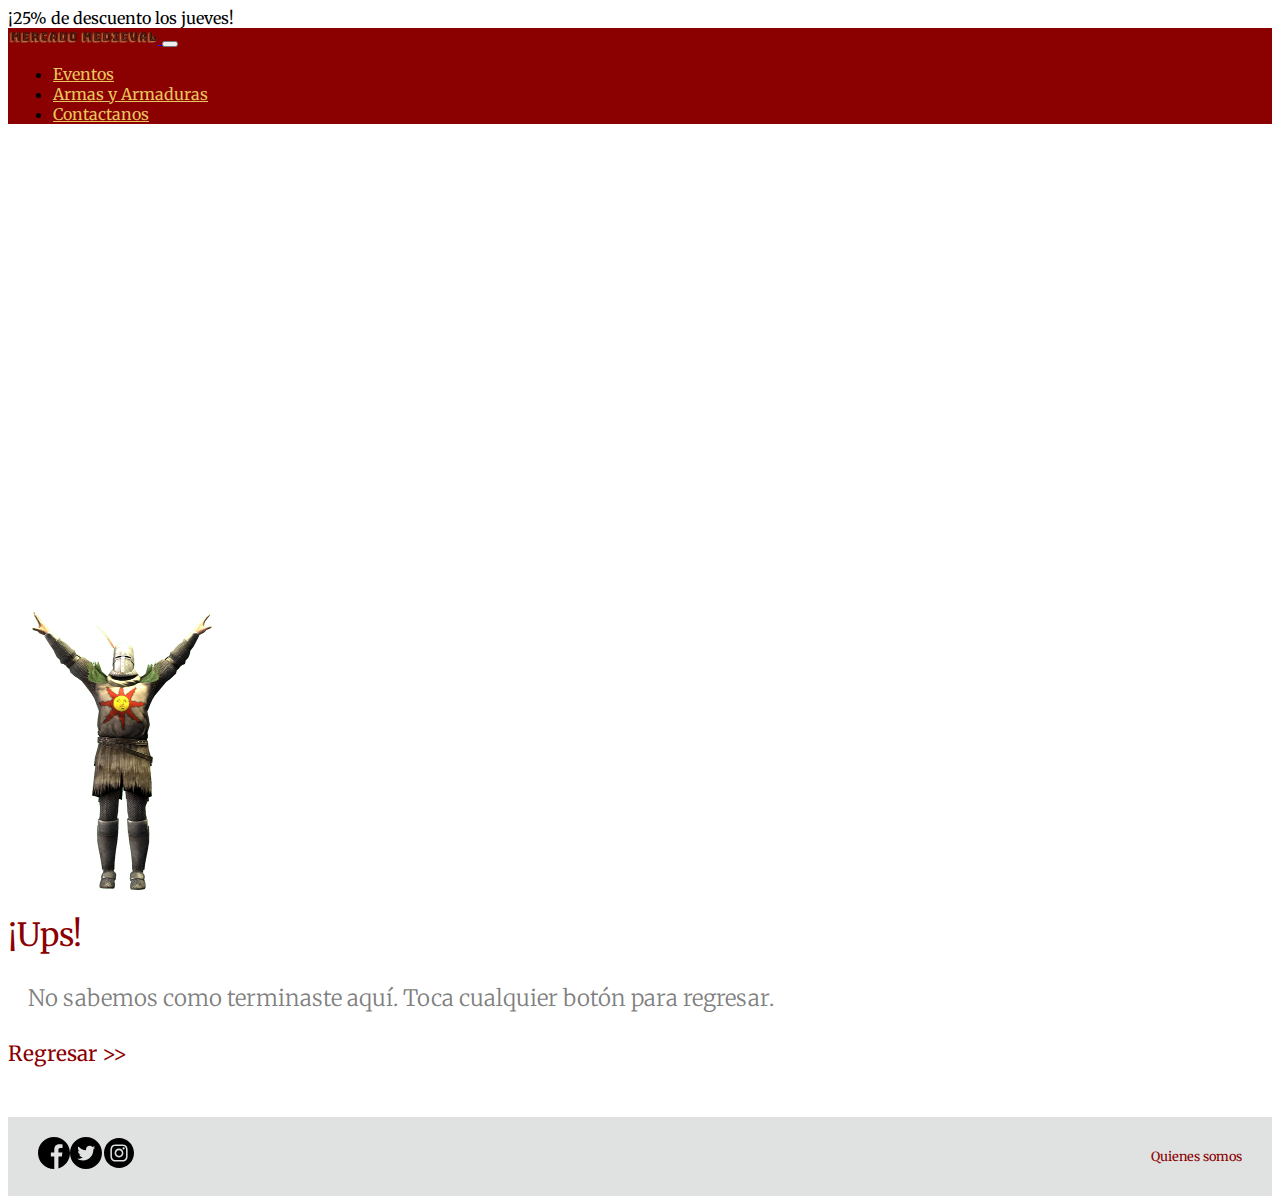
<file: error404.html>
<!DOCTYPE html>
<html lang="en">
<head>
    <meta charset="UTF-8">
    <meta http-equiv="X-UA-Compatible" content="IE=edge">
    <meta name="viewport" content="width=device-width, initial-scale=1.0">
        <link rel="shortcut icon" href="img/favicon.png" type="image/x-icon">
    <title>Mercado Medieval - Error 404</title>  <meta name="description" content="Pagina de error">
    <link href="https://cdn.jsdelivr.net/npm/bootstrap@5.2.3/dist/css/bootstrap.min.css" rel="stylesheet" integrity="sha384-rbsA2VBKQhggwzxH7pPCaAqO46MgnOM80zW1RWuH61DGLwZJEdK2Kadq2F9CUG65" crossorigin="anonymous">
    <link rel="stylesheet" href="css/main.css">

</head>
<body>
    <div class="py-2 text-center text-secondary bg-white">
      ¡25% de descuento los jueves!
    </div>
    <!-- inicia nav -->
    <nav class="navbar navbar-expand-lg botonera sticky-top ">
        <div class="container-fluid">
          <a class="navbar-brand" href="index.html">
            <img src="img/logo.svg" alt="Logo de Mercado Medieval">
          </a>
          <button class="navbar-toggler" type="button" data-bs-toggle="collapse" data-bs-target="#navbarSupportedContent" aria-controls="navbarSupportedContent" aria-expanded="false" aria-label="Toggle navigation">
            <span class="navbar-toggler-icon"></span>
          </button>
          <div class="collapse navbar-collapse" id="navbarSupportedContent">

            <ul class="navbar-nav ms-auto mb-2 mb-lg-0">
              <li class="nav-item">
                <a class="nav-link" href="pages/Eventos.html">Eventos</a>
              </li>
              <li class="nav-item">
                <a class="nav-link" href="pages/Armas-y-Armaduras.html">Armas y Armaduras</a>
              </li>
              <li class="nav-item">
                <a class="nav-link" href="pages/Contactanos.html">Contactanos</a>
              </li>
            </ul>
          </div>
        </div>
      </nav>
        <!-- Inicia header -->
    <header class="header-animated">
    </header>
    <main class="404">
        <section class="404__box text-center">
            <img src="img/personajes/solaire_small.png" alt="logo quienes somos 1" class="about__img--md" style="margin: auto 20px ; width: 200; height: 300px;">
            <div>
                <h1 class="about__header--left">¡Ups!</h1>
                <p class="about__text--md">No sabemos como terminaste aquí. Toca cualquier botón para regresar.
                </p>
                <a href="index.html" class="linkMore wow rubberBand" data-wow-delay="5s" data-wow-iteration="2">Regresar >></a>

            </div>
        </section>
      </main>
<!-- Inicia footer -->
<footer>
    <div class="d-flex">

        <a href="https://www.facebook.com" target="_blank">
          <img src="img/icons/facebook.svg" alt="Seguinos en Facebook"  
          width="32" 
        height="32"   

            </img>
        </a>
        <a href="https://www.twitter.com" target="_blank">
          <img src="img/icons/twitter.svg" alt="Seguinos en Twitter"
          width="32" 
          height="32"
          

          
              </img>
        <a href="https://www.instagram.com" target="_blank">
          <img src="img/icons/instagram.svg" alt="Seguinos en instagram"
          width="32"
          height="32"
          style="padding-left:2px";
         </a>
    </div>


    <div>
        <a href="pages/Quienes-somos.html">Quienes somos</a> 
    </div>
</footer>

 <script src="https://cdn.jsdelivr.net/npm/bootstrap@5.3.0-alpha2/dist/js/bootstrap.bundle.min.js" integrity="sha384-qKXV1j0HvMUeCBQ+QVp7JcfGl760yU08IQ+GpUo5hlbpg51QRiuqHAJz8+BrxE/N" crossorigin="anonymous"></script>
</body>
</html>
</file>
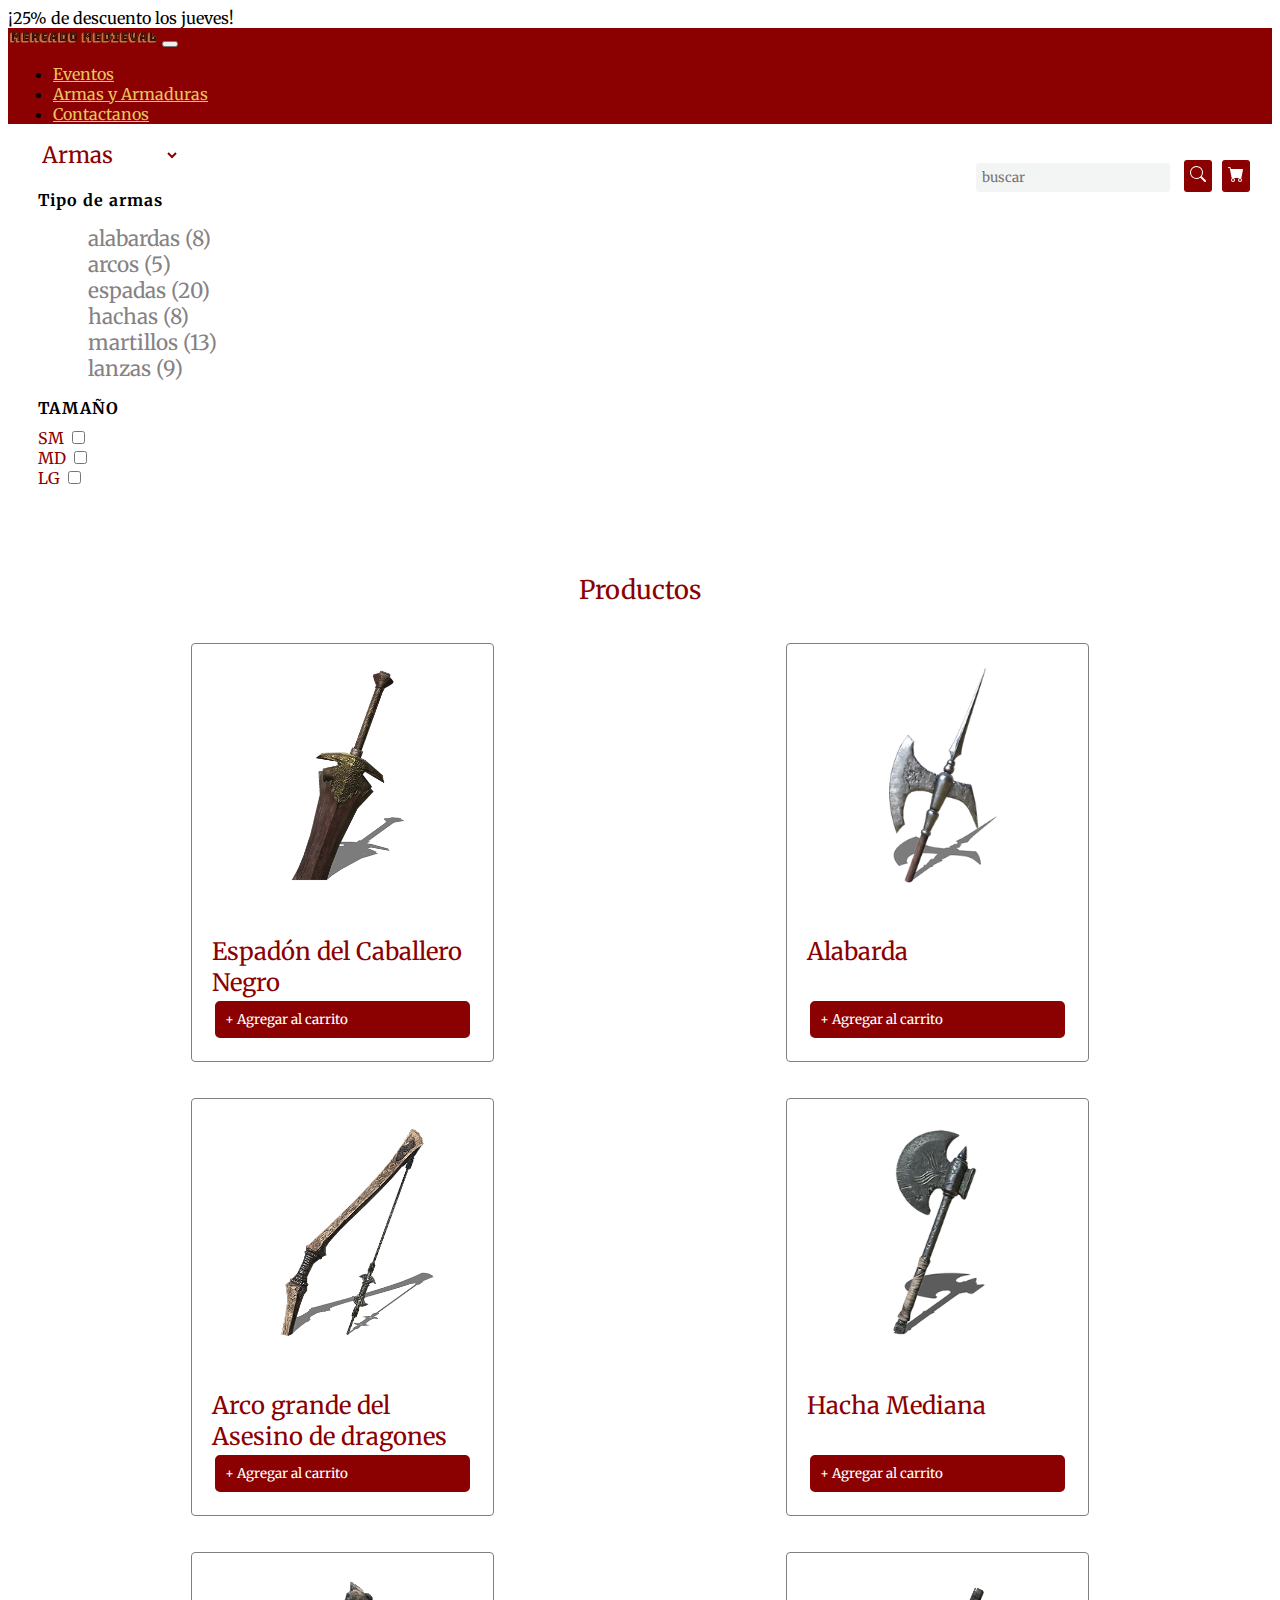
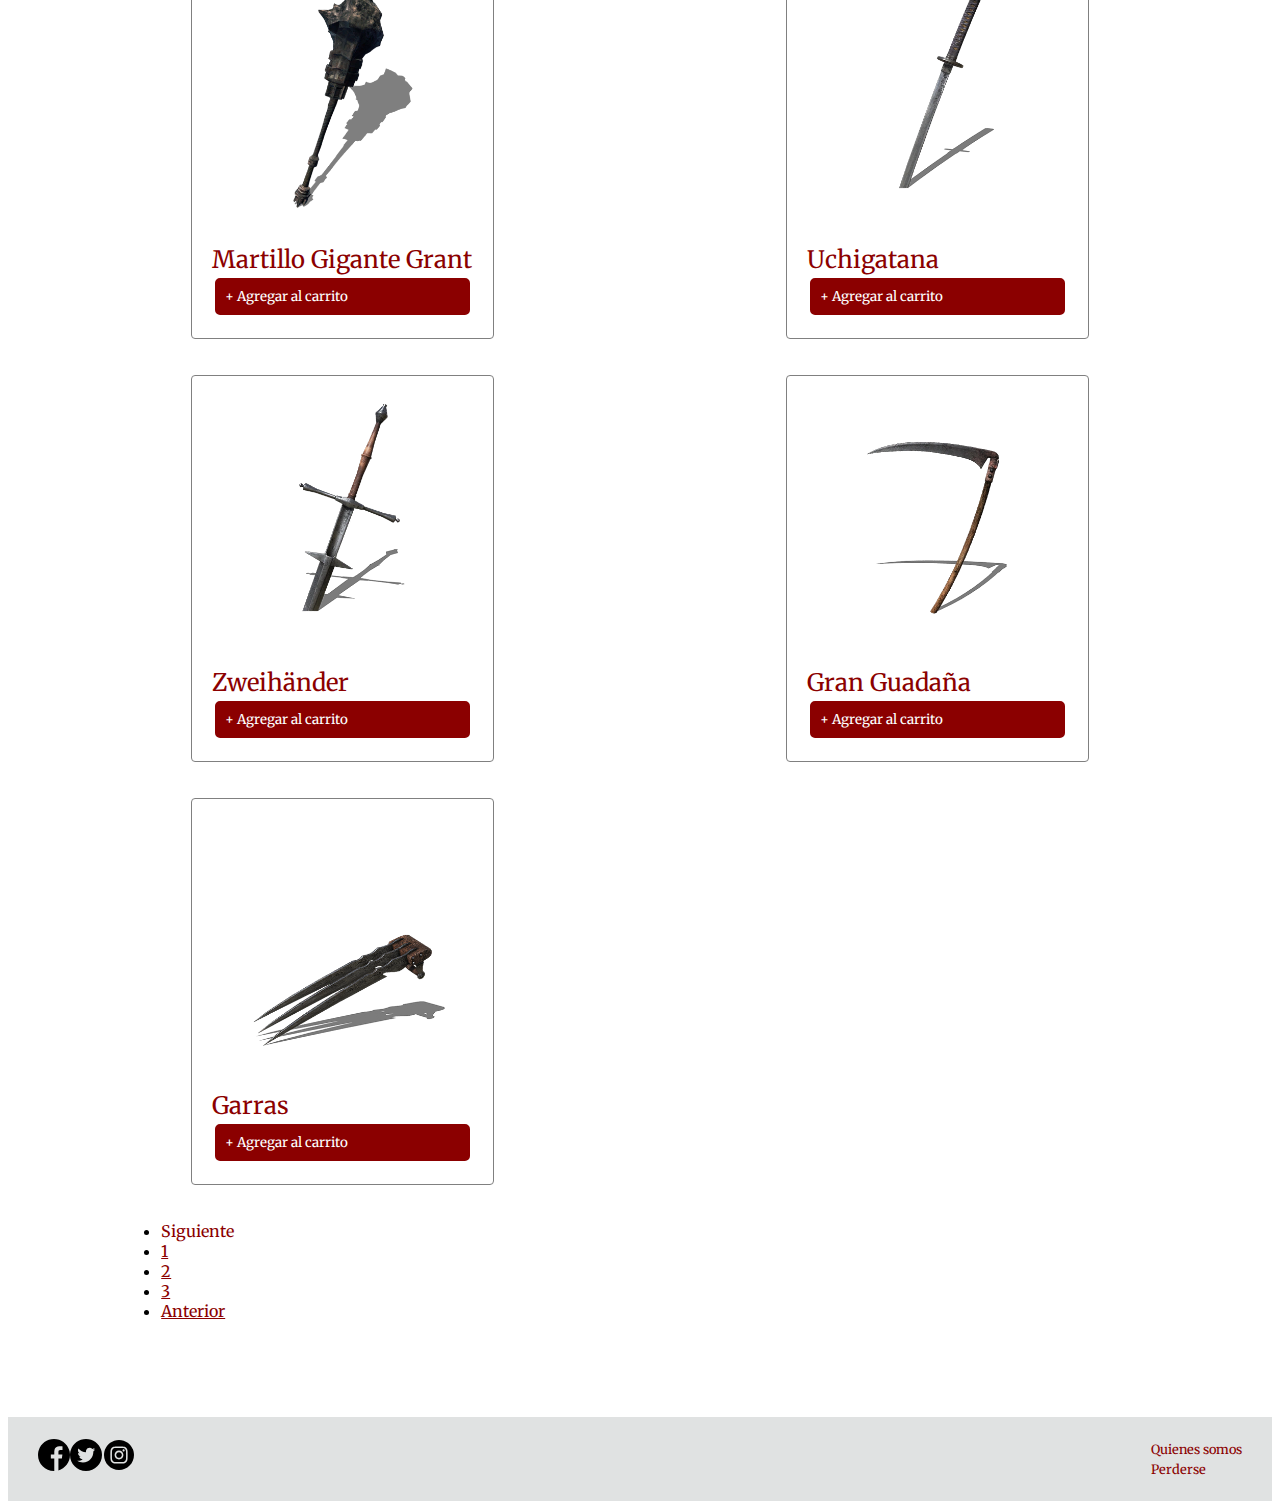
<file: pages/Armas-y-Armaduras.html>
<!DOCTYPE html>
<html lang="es">
    <head>
        <meta charset="utf-8">
        <meta http-equiv="X-UA-Compatible" content="IE=edge">
        <meta name="viewport" content="width=device-width, initial-scale=1">
        <link rel="shortcut icon" href="../img/favicon.png" type="image/x-icon">
        <title>Mercado Medieval - Armas y Armaduras</title> <meta name="description" content="Pagina de Productos">
        <link href="https://cdn.jsdelivr.net/npm/bootstrap@5.3.0-alpha2/dist/css/bootstrap.min.css" rel="stylesheet" integrity="sha384-aFq/bzH65dt+w6FI2ooMVUpc+21e0SRygnTpmBvdBgSdnuTN7QbdgL+OapgHtvPp" crossorigin="anonymous">
        <link rel="stylesheet" href="../css/main.css">
    </head>
    <body>
      <div class="py-2 text-center text-secondary bg-white">
        ¡25% de descuento los jueves!
      </div>
 <!-- Inicia navbar  -->
        <nav class="navbar navbar-expand-lg botonera sticky-top">
          <div class="container-fluid">
            <a class="navbar-brand" href="../index.html">
              <img src="../img/logo.png" alt="Logo de Mercado Medieval">
            </a>
            <button class="navbar-toggler" type="button" data-bs-toggle="collapse" data-bs-target="#navbarSupportedContent" aria-controls="navbarSupportedContent" aria-expanded="false" aria-label="Toggle navigation">
              <span class="navbar-toggler-icon"></span>
            </button>
            <div class="collapse navbar-collapse" id="navbarSupportedContent">
              <ul class="navbar-nav ms-auto mb-2 mb-lg-0">
                <li class="nav-item">
                  <a class="nav-link" href="../pages/Eventos.html">Eventos</a>
                </li>
                <li class="nav-item">
                  <a class="nav-link" href="#">Armas y Armaduras</a>
                </li>
                <li class="nav-item">
                  <a class="nav-link" href="../pages/Contactanos.html">Contactanos</a>
                </li>
              </ul>
            </div>
          </div>
        </nav>
    <!-- Inicia tienda, actions -->
    <main class="tienda">
        <div class="actions">
            <form action="">
                <input type="text" placeholder="buscar">
                <button>
                    <svg xmlns="http://www.w3.org/2000/svg" width="16" height="16" fill="currentColor" class="bi bi-search" viewBox="0 0 16 16">
                        <path d="M11.742 10.344a6.5 6.5 0 1 0-1.397 1.398h-.001c.03.04.062.078.098.115l3.85 3.85a1 1 0 0 0 1.415-1.414l-3.85-3.85a1.007 1.007 0 0 0-.115-.1zM12 6.5a5.5 5.5 0 1 1-11 0 5.5 5.5 0 0 1 11 0z"/>
                    </svg>
                </button>
            </form>
            <button>
                <svg xmlns="http://www.w3.org/2000/svg" width="16" height="16" fill="currentColor" class="bi bi-cart-fill" viewBox="0 0 16 16">
                    <path d="M0 1.5A.5.5 0 0 1 .5 1H2a.5.5 0 0 1 .485.379L2.89 3H14.5a.5.5 0 0 1 .491.592l-1.5 8A.5.5 0 0 1 13 12H4a.5.5 0 0 1-.491-.408L2.01 3.607 1.61 2H.5a.5.5 0 0 1-.5-.5zM5 12a2 2 0 1 0 0 4 2 2 0 0 0 0-4zm7 0a2 2 0 1 0 0 4 2 2 0 0 0 0-4zm-7 1a1 1 0 1 1 0 2 1 1 0 0 1 0-2zm7 0a1 1 0 1 1 0 2 1 1 0 0 1 0-2z"/>
                </svg>
            </button>
        </div>
        <!-- Inicia categorias y filtros -->
        <section class="filters">
            <form>
                <select name="categorias">
                    
                    <option value="armas">Armas</option>
                    <option value="escudos">Armaduras</option>
                    <option value="miscelaneo">Misceláneo</option>
                </select>
                <span><b>Tipo de armas</b></span>
                <ul>
                    <li>
                        <a href="#"> Alabardas (8)</a>
                    </li>
                    <li>
                        <a href="#">Arcos (5)</a>
                    </li>
                    <li>
                        <a href="#">Espadas (20)</a>
                    </li>
                    <li>
                        <a href="#">Hachas (8)</a>
                    </li>
                    <li>
                        <a href="#">Martillos (13)</a>
                    </li>
                    <li>
                        <a href="#">Lanzas (9)</a>
                    </li>

                </ul>
                <span><b>TAMAÑO</b></span>
                <div>
                    <label for="chico">SM</label>
                    <input type="checkbox" id="chico">
                </div>
                <div>
                    <label for="mediano">MD</label>
                    <input type="checkbox" id="mediano">
                </div>
                <div>
                    <label for="grande">LG</label>
                    <input type="checkbox" id="grande">
                </div>
            </form>
        </section>
        <!-- Inicia productos -->
        <section class="contenedor">
            <h2 style="text-align: center;">Productos</h2>
           <div class="productos">
                <figure>
                    <img src="../img/productos/Espadon_Caballero_Negro.png" alt="Espadón del Caballero Negro">
                    <figcaption>Espadón del Caballero Negro</figcaption>
                    <button>+ Agregar al carrito</button>
                </figure>
                <!-- ends card I -->
                <figure>
                    <img src="../img/productos/Alabarda.png" alt="Alabarda">
                    <figcaption>Alabarda</figcaption>
                    <button>+ Agregar al carrito</button>
                </figure>

                <figure>
                    <img src="../img/productos/Arco_grande_del_Asesino_de_dragones_29.png" alt="Arco grande del Asesino de dragones">
                    <figcaption>Arco grande del Asesino de dragones</figcaption>
                    <button>+ Agregar al carrito</button>
                </figure>

                <figure>
                    <img src="../img/productos/Hacha_Mediana.png" alt="Hacha_Mediana">
                    <figcaption>Hacha Mediana </figcaption>
                    <button>+ Agregar al carrito</button>
                </figure>

                <figure>
                    <img src="../img/productos/Grant.png" alt="Martillo Gigante Grant">
                    <figcaption>Martillo Gigante Grant</figcaption>
                    <button>+ Agregar al carrito</button>
                </figure>

                <figure>
                    <img src="../img/productos/Uchigatana.png" alt="Uchigatana">
                    <figcaption>Uchigatana</figcaption>
                    <button>+ Agregar al carrito</button>
                </figure>

                <figure>
                  <img src="../img/productos/Zweihander_29.png" alt="Zweihander">
                  <figcaption>Zweihänder</figcaption>
                  <button>+ Agregar al carrito</button>
              </figure>

              <figure>
                  <img src="../img/productos/Gran_guadana_29.png" alt="Gran_guadana">
                  <figcaption>Gran Guadaña</figcaption>
                  <button>+ Agregar al carrito</button>
              </figure>

              <figure>
                  <img src="../img/productos/Garras.png" alt="Garras">
                  <figcaption>Garras</figcaption>
                  <button>+ Agregar al carrito</button>
              </figure>

           </div>
           <!-- Inicia navegacion de paginas multiples -->
           <nav aria-label="Page navigation example">
            <ul class="pagination justify-content-center">
              <li class="page-item disabled">
                <a class="page-link text-darkred border-darkred">Siguiente</a>
              </li>
              <li class="page-item "><a class="page-link text-darkred border-darkred" href="#">1</a></li>
              <li class="page-item"><a class="page-link text-darkred border-darkred" href="#">2</a></li>
              <li class="page-item"><a class="page-link text-darkred border-darkred" href="#">3</a></li>
              <li class="page-item">
                <a class="page-link text-darkred border-darkred" href="#">Anterior</a>
              </li>
            </ul>
          </nav>
    </main>
    <!-- Inicia footer -->
    <footer>
        <div class="d-flex">

            <a href="https://www.facebook.com" target="_blank">
              <img src="../img/icons/facebook.svg" alt="Seguinos en Facebook"  
              width="32" 
            height="32" </img>
            </a>
            <a href="https://www.twitter.com" target="_blank">
              <img src="../img/icons/twitter.svg" alt="Seguinos en Twitter"
              width="32" 
              height="32" </img>
            <a href="https://www.instagram.com" target="_blank">
              <img src="../img/icons/instagram.svg" alt="Seguinos en instagram"
              width="32"
              height="32"
              style="padding-left:2px";
             </a>
        </div>


        <div>
            <a href="../pages/Quienes-somos.html">Quienes somos</a> 
            <a href="../error404.html">Perderse</a> 
        </div>
    </footer>

     <script src="https://cdn.jsdelivr.net/npm/bootstrap@5.3.0-alpha2/dist/js/bootstrap.bundle.min.js" integrity="sha384-qKXV1j0HvMUeCBQ+QVp7JcfGl760yU08IQ+GpUo5hlbpg51QRiuqHAJz8+BrxE/N" crossorigin="anonymous"></script>
</body>
</html>
</file>
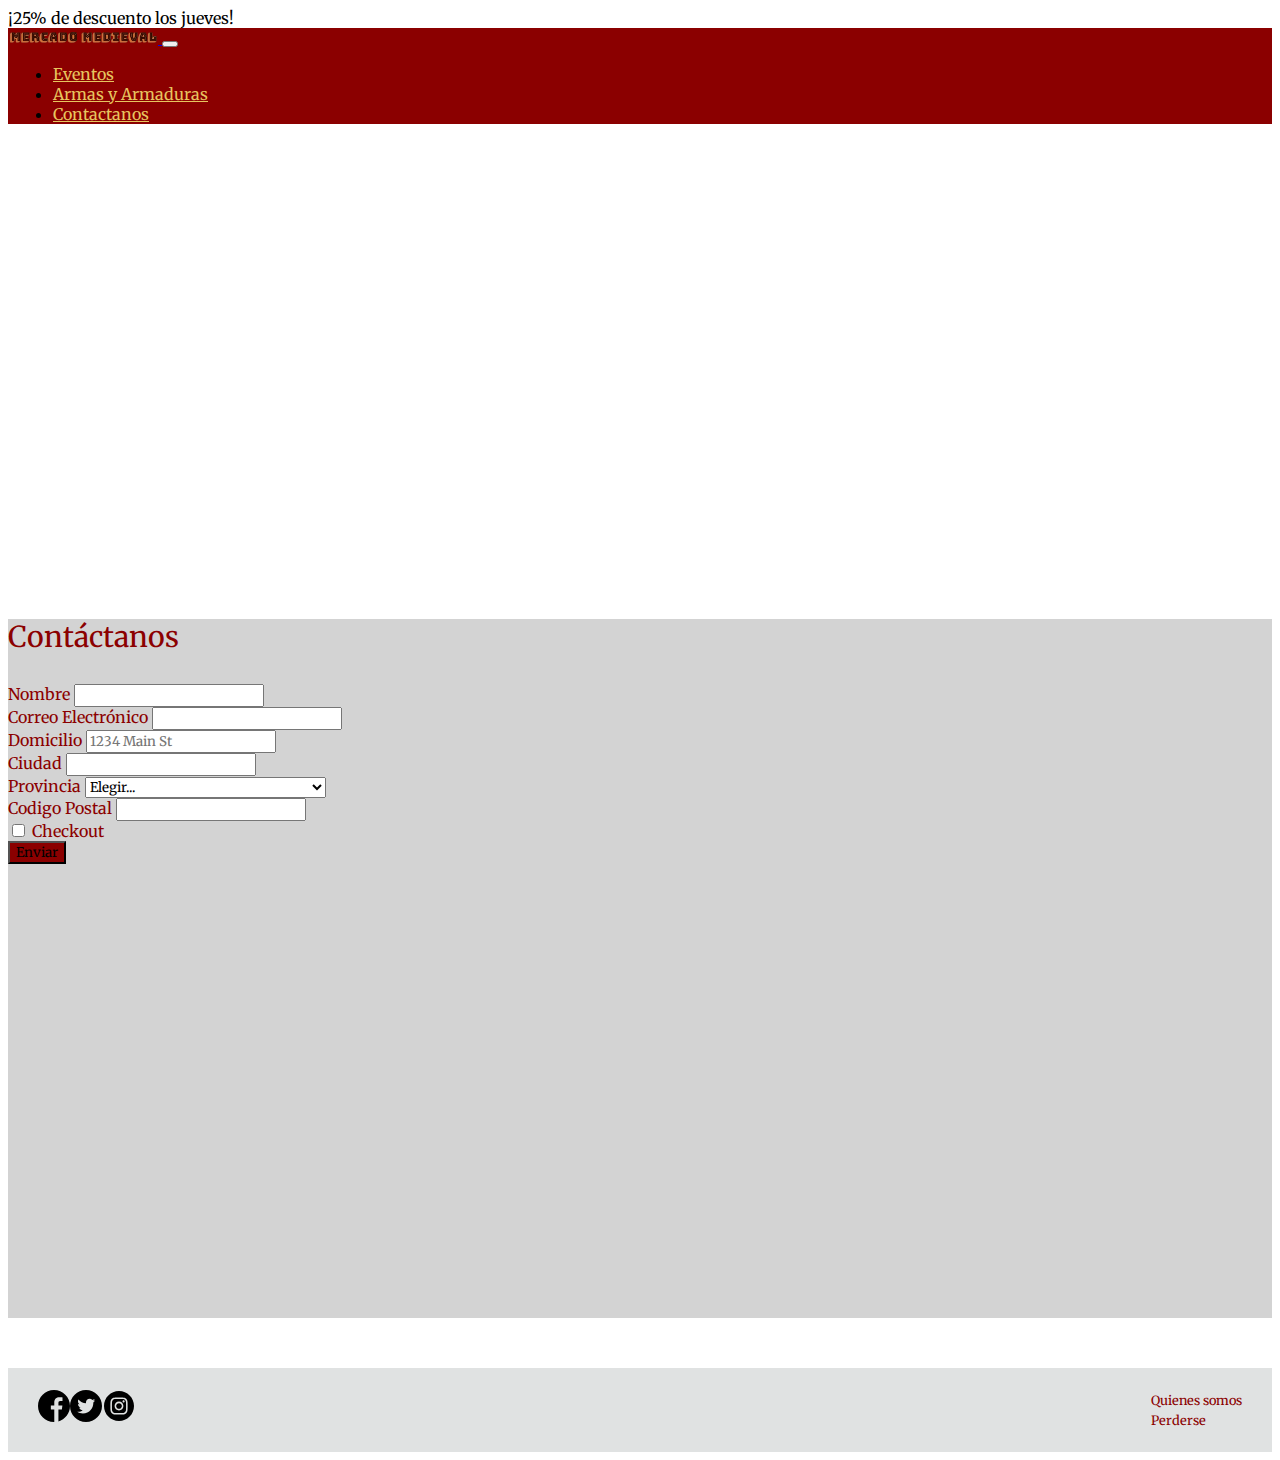
<file: pages/Contactanos.html>
<!DOCTYPE html>
<html lang="es">
<head>
    <meta charset="UTF-8">
    <meta http-equiv="X-UA-Compatible" content="IE=edge">
    <meta name="viewport" content="width=device-width, initial-scale=1.0">
    <link rel="shortcut icon" href="../img/favicon.png" type="image/x-icon">
    <title>Mercado Medieval - Contactanos</title> <meta name="description" content="Pagina de Contacto">
    <link href="https://cdn.jsdelivr.net/npm/bootstrap@5.3.0-alpha2/dist/css/bootstrap.min.css" rel="stylesheet" integrity="sha384-aFq/bzH65dt+w6FI2ooMVUpc+21e0SRygnTpmBvdBgSdnuTN7QbdgL+OapgHtvPp" crossorigin="anonymous">
    <link rel="stylesheet" href="../css/main.css">
</head>
<body>
  <div class="py-2 text-center text-secondary bg-white">
    ¡25% de descuento los jueves!
  </div>
    <!-- inicia nav -->
    <nav class="navbar navbar-expand-lg botonera sticky-top">
      <div class="container-fluid">
        <a class="navbar-brand" href="../index.html">
          <img src="../img/logo.png" alt="Logo de Mercado Medieval">
        </a>
        <button class="navbar-toggler" type="button" data-bs-toggle="collapse" data-bs-target="#navbarSupportedContent" aria-controls="navbarSupportedContent" aria-expanded="false" aria-label="Toggle navigation">
          <span class="navbar-toggler-icon"></span>
        </button>
        <div class="collapse navbar-collapse" id="navbarSupportedContent">
          <ul class="navbar-nav ms-auto mb-2 mb-lg-0">
            <li class="nav-item">
              <a class="nav-link" href="../pages/Eventos.html">Eventos</a>
            </li>
            <li class="nav-item">
              <a class="nav-link" href="../pages/Armas-y-Armaduras.html">Armas y Armaduras</a>
            </li>
            <li class="nav-item">
              <a class="nav-link" href="#">Contactanos</a>
            </li>
          </ul>
        </div>
      </div>
    </nav>
<!-- Inicia header, se deja el antiguo como comentario -->
    <header class="header-animated">
  </header>
  <!-- Inicia main, formulario -->
  <main>
    <section class="py-3 bg-pink">
      <div class="container-fluid">
          <h3 class="mt-3">Contáctanos</h3>
          <div class="row">
            <form class="row g-3">
              <div class="col-md-6">
                <label for="inputname4" class="form-label">Nombre</label>
                <input type="text" class="form-control" id="inputname4">
              </div>
              <div class="col-md-6">
                <label for="inputEmail4" class="form-label">Correo Electrónico</label>
                <input type="email" class="form-control" id="inputEmail4">
              </div>
              <div class="col-12">
                <label for="inputAddress" class="form-label">Domicilio</label>
                <input type="text" class="form-control" id="inputAddress" placeholder="1234 Main St">
              </div>
              <div class="col-md-6">
                <label for="inputCity" class="form-label">Ciudad</label>
                <input type="text" class="form-control" id="inputCity">
              </div>
              <div class="col-md-4">
                <label for="inputState" class="form-label">Provincia</label>
                <select id="inputState" class="form-select">
                  <option selected>Elegir...</option>
                  <option>Buenos Aires</option>
                  <option>Ciudad Autónoma de Buenos Aires</option>
                  <option>Catamarca</option>
                  <option>Chaco</option>
                  <option>Chubut</option>
                  <option>Córdoba</option>
                  <option>Corrientes</option>
                  <option>Entre Ríos</option>
                  <option>Formosa</option>
                  <option>Jujuy</option>
                  <option>La Pampa</option>
                  <option>La Rioja</option>
                  <option>Mendoza</option>
                  <option>Misiones</option>
                  <option>Neuquén</option>
                  <option>Río Negro</option>
                  <option>Salta</option>
                  <option>San Juan</option>
                  <option>San Luis</option>
                  <option>Santa Cruz</option>
                  <option>Santa Fe</option>
                  <option>Santiago del Estero</option>
                  <option>Tierra del Fuego</option>
                  <option>Tucumán</option>
                  
                </select>
              </div>
              <div class="col-md-2">
                <label for="inputZip" class="form-label">Codigo Postal</label>
                <input type="text" class="form-control" id="inputZip">
              </div>
              <div class="col-12">
                <div class="form-check">
                  <input class="form-check-input" type="checkbox" id="gridCheck">
                  <label class="form-check-label" for="gridCheck">
                    Checkout
                  </label>
                </div>
              </div>
              <div class="col-12">
                <button type="submit" class="btn bg-darkred text-white ">Enviar</button>
              </div>
            </form>
                <div class="col-sm-12 col-md-12 col-lg-12">
                    <!-- inicia mapa -->
                     <iframe src="https://www.google.com/maps/embed?pb=!1m18!1m12!1m3!1d105158.47608027581!2d-58.68549183750002!3d-34.54843099999999!2m3!1f0!2f0!3f0!3m2!1i1024!2i768!4f13.1!3m3!1m2!1s0x95bcb75568e90be5%3A0x22015f80070fc9e3!2sExpo%20E%C3%A4rlind%C3%AB%20Tolkien!5e0!3m2!1ses-419!2sar!4v1679421389047!5m2!1ses-419!2sar"  width="100%" height="450" style="border:0;" allowfullscreen="" loading="lazy" referrerpolicy="no-referrer-when-downgrade"></iframe>
                </div>
            </div>
        </div>
    </section>
    </main>

    <!-- Incia footer -->
    <footer>
      <div class="d-flex">

          <a href="https://www.facebook.com" target="_blank">
            <img src="../img/icons/facebook.svg" alt="Seguinos en Facebook"  
            width="32" 
          height="32"</img>
          </a>
          <a href="https://www.twitter.com" target="_blank">
            <img src="../img/icons/twitter.svg" alt="Seguinos en Twitter"
            width="32" 
            height="32"</img>
          <a href="https://www.instagram.com" target="_blank">
            <img src="../img/icons/instagram.svg" alt="Seguinos en instagram"
            width="32"
            height="32"
            style="padding-left:2px";
           </a>
      </div>


      <div>
          <a href="../pages/Quienes-somos.html">Quienes somos</a> 
          <a href="../error404.html">Perderse</a> 
        </div>
  </footer>
   <script src="https://cdn.jsdelivr.net/npm/bootstrap@5.3.0-alpha2/dist/js/bootstrap.bundle.min.js" integrity="sha384-qKXV1j0HvMUeCBQ+QVp7JcfGl760yU08IQ+GpUo5hlbpg51QRiuqHAJz8+BrxE/N" crossorigin="anonymous"></script>
</body>
</html>
</file>
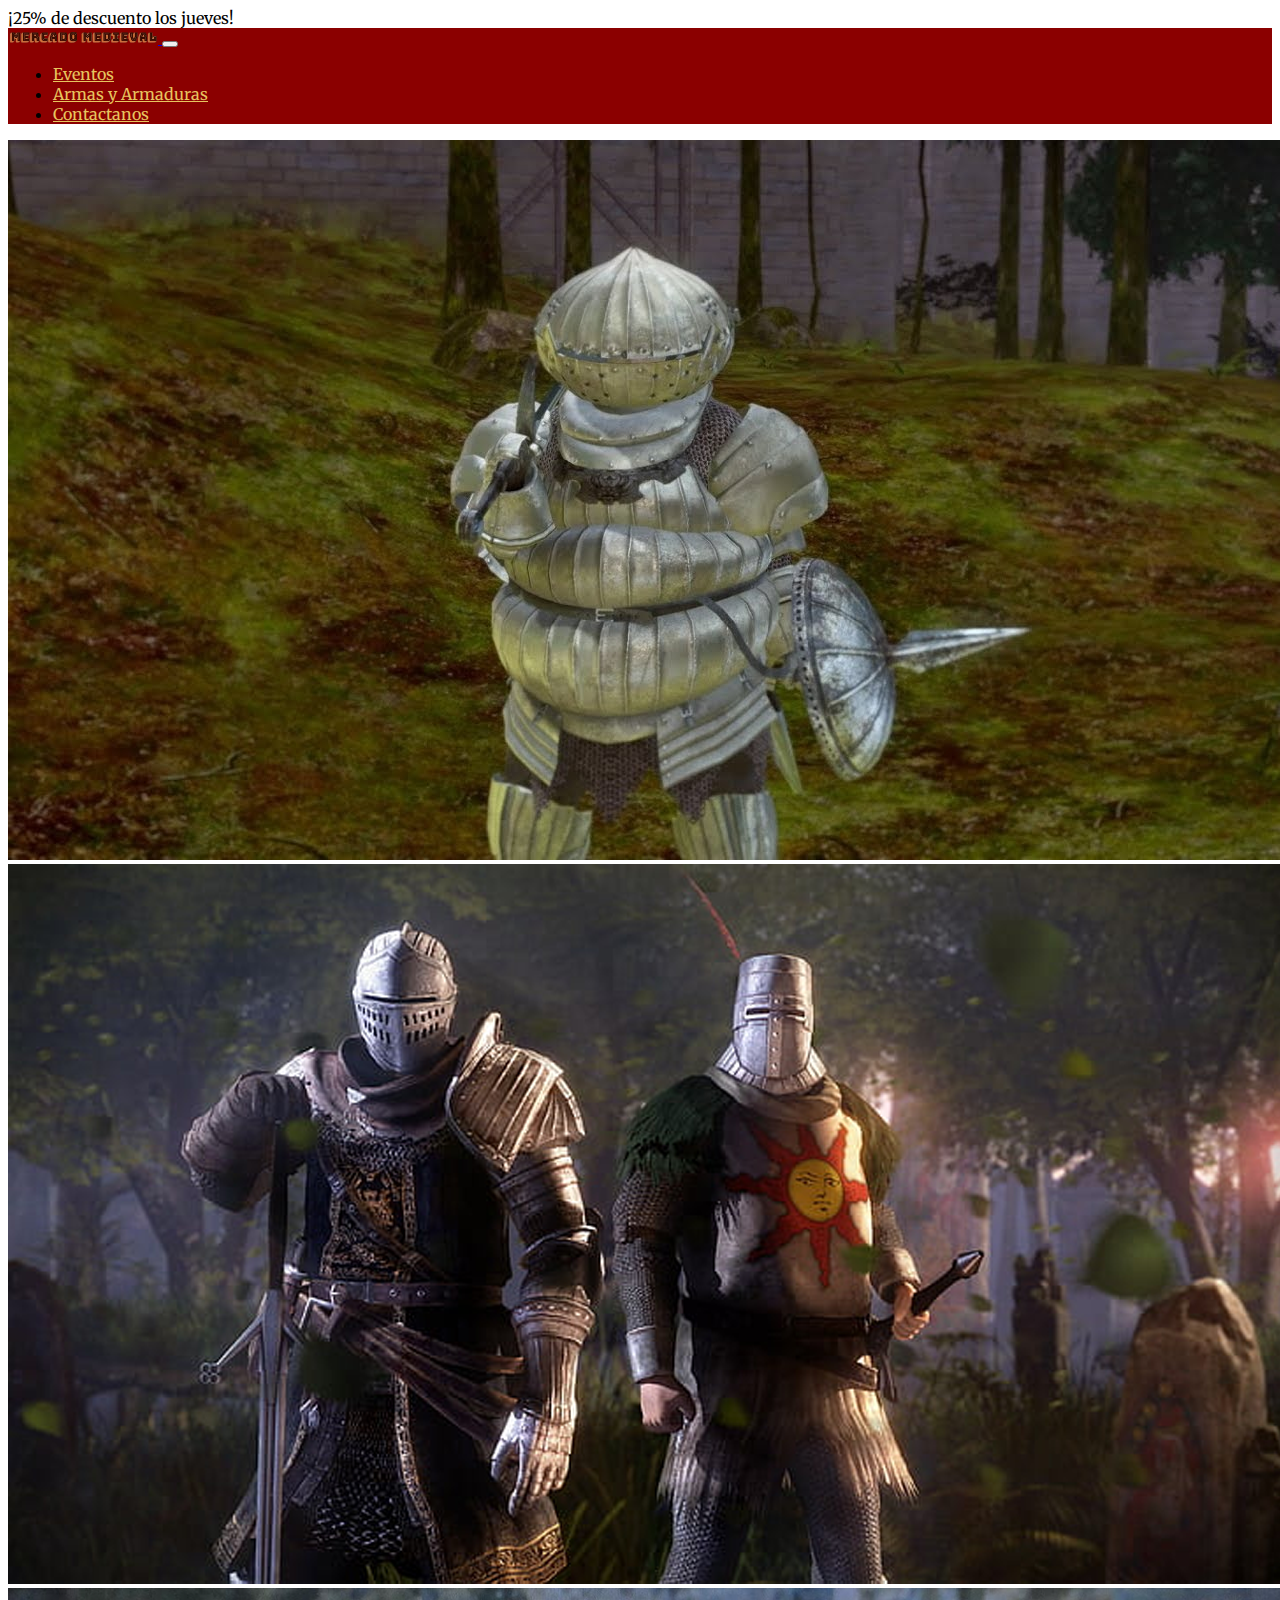
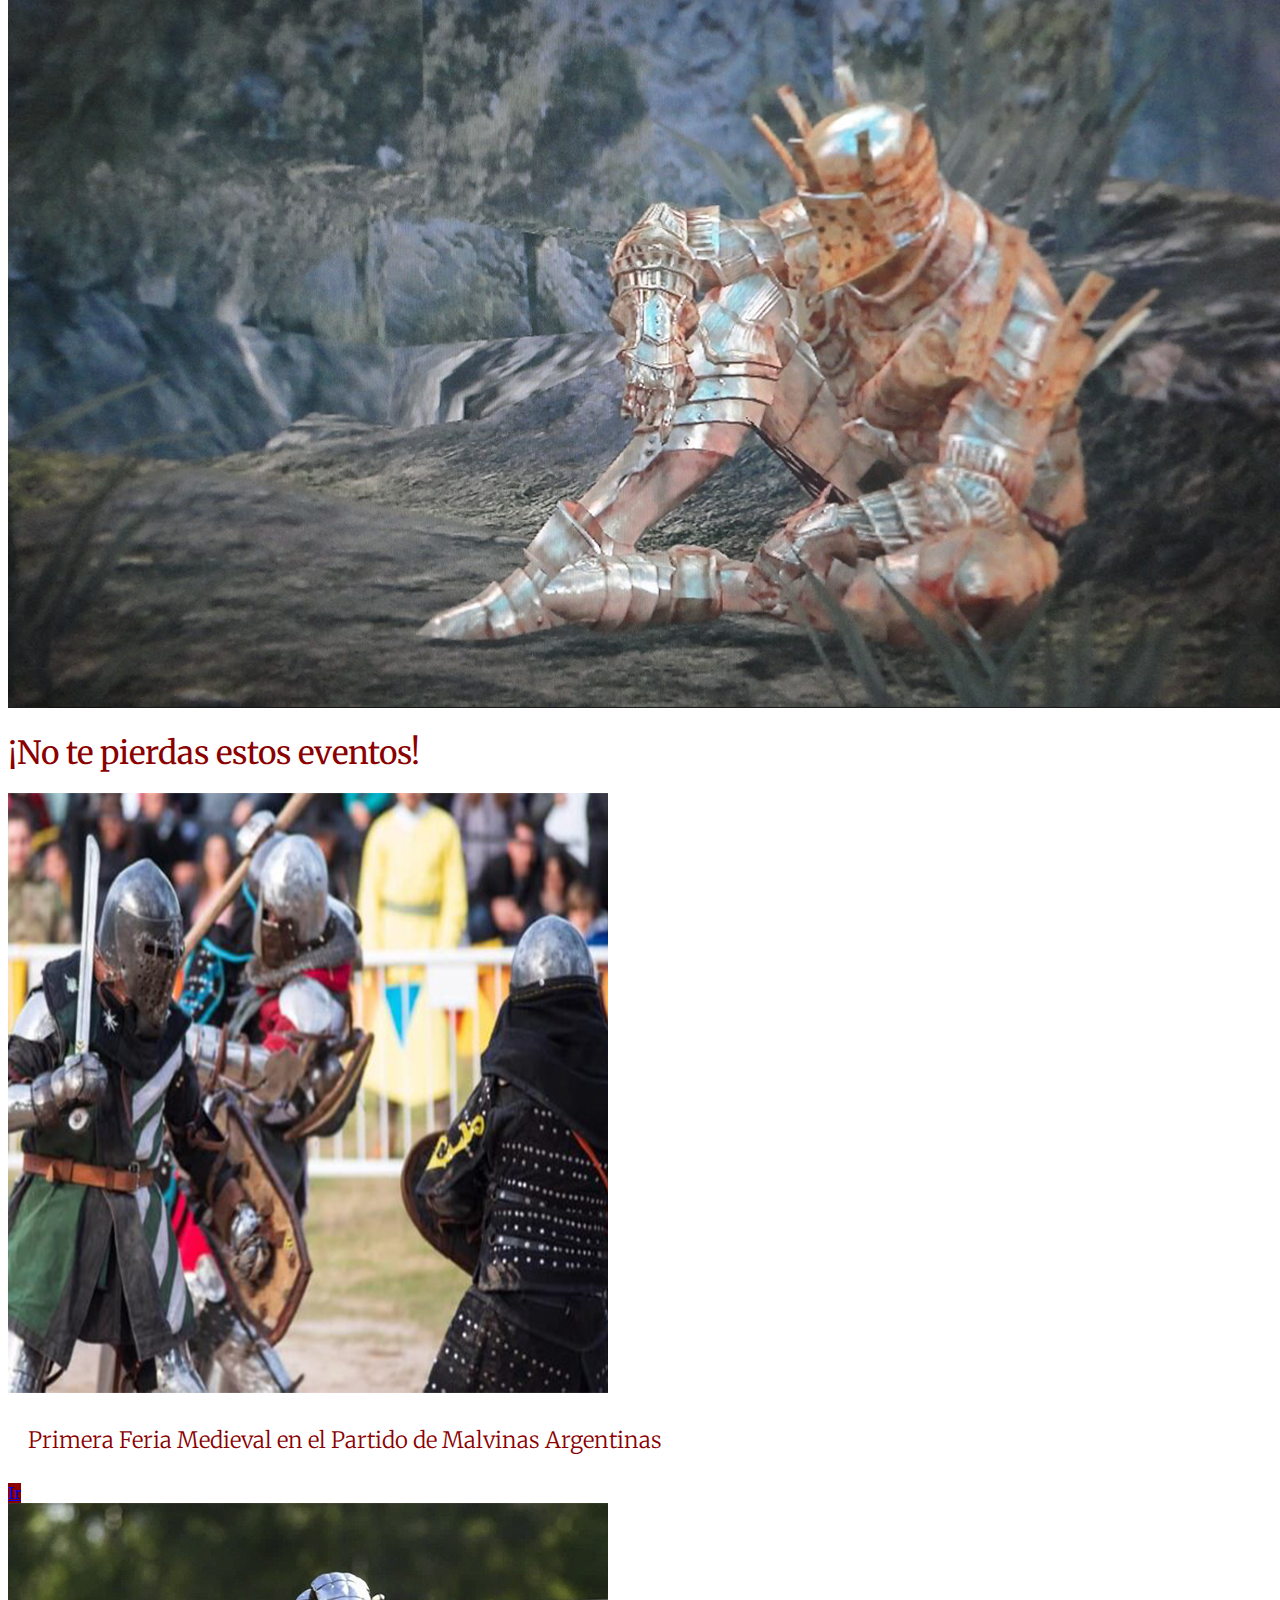
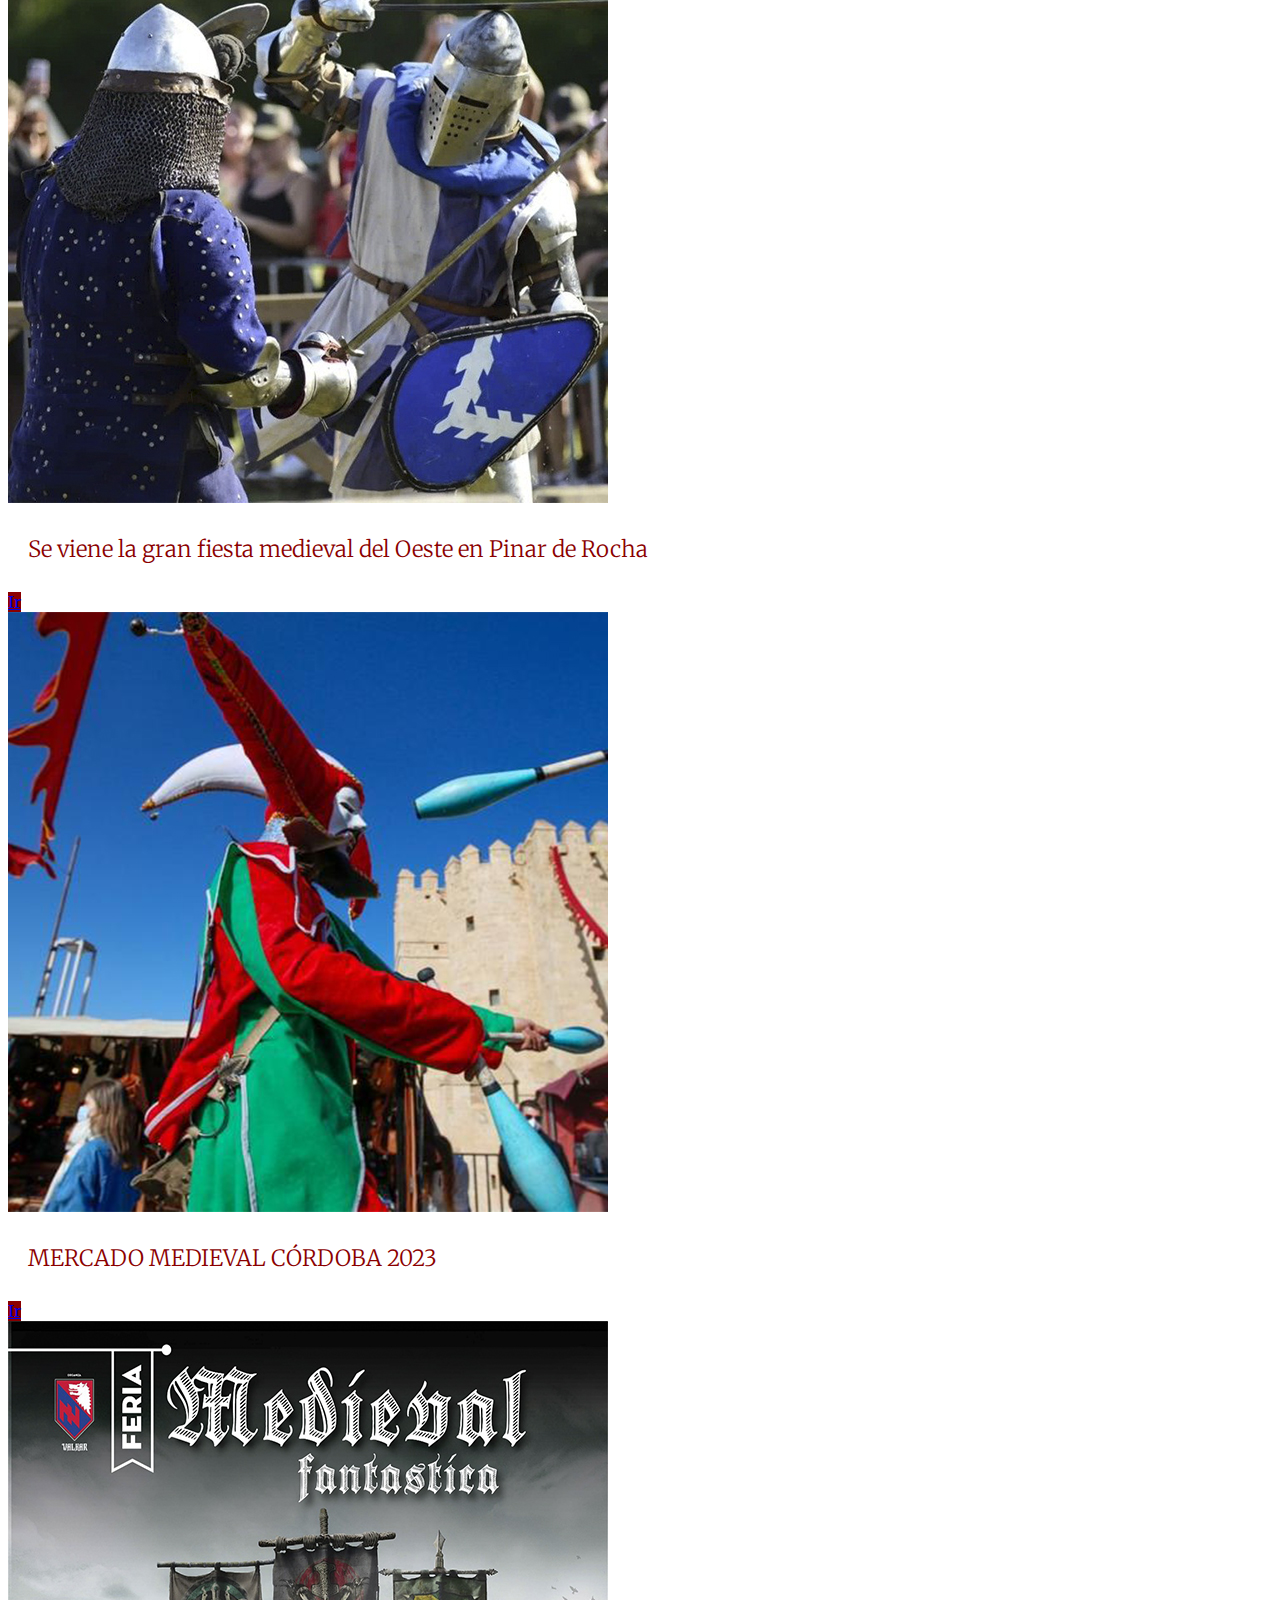
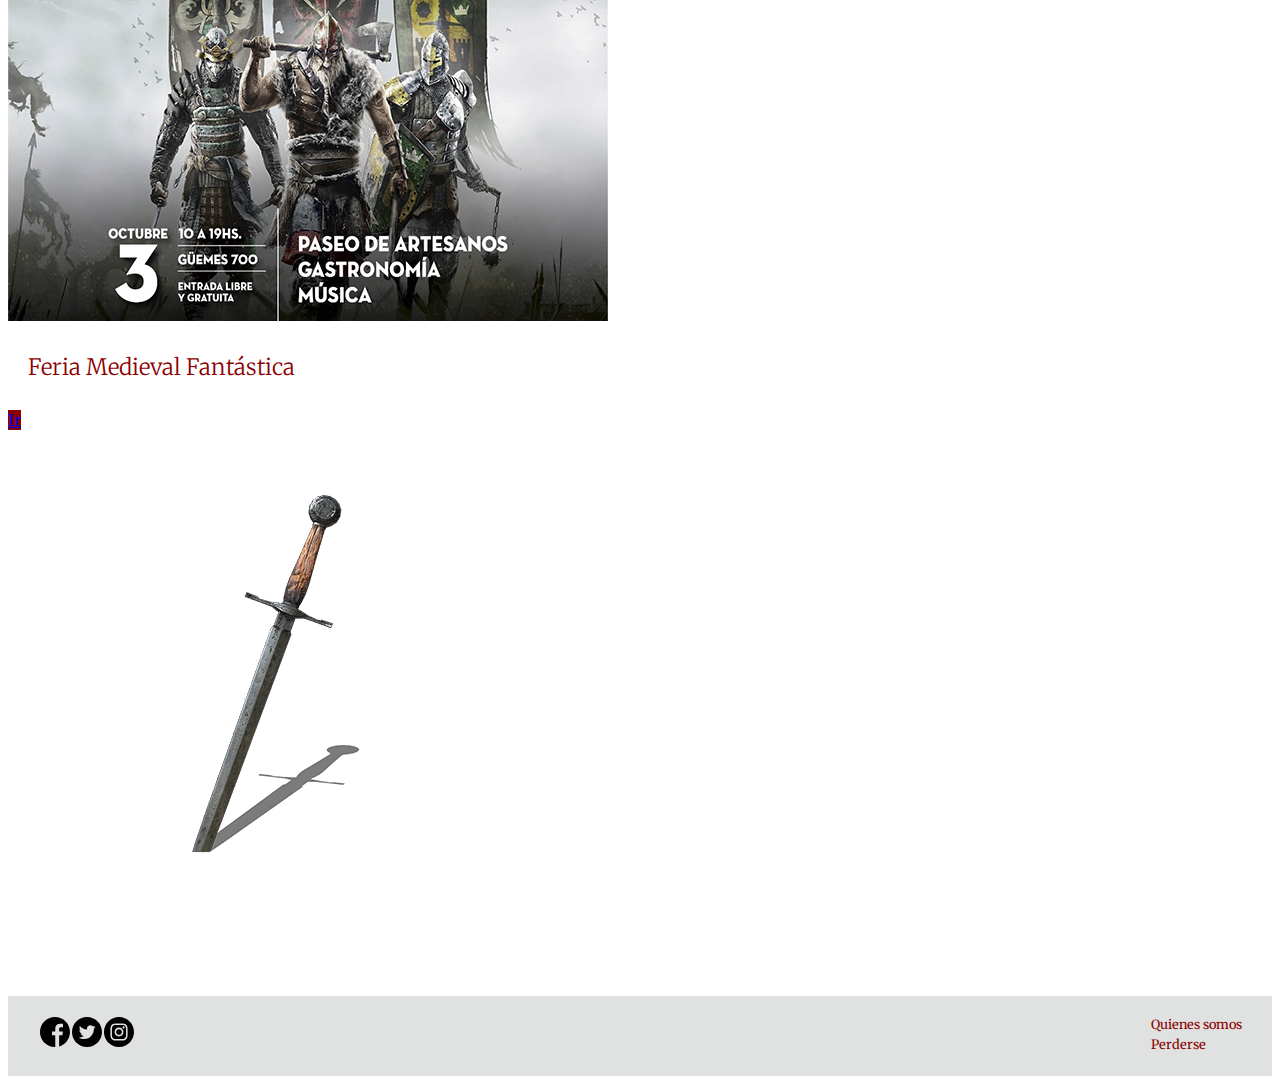
<file: pages/Eventos.html>
<!doctype html>
<html lang="en">
  <head>
    <meta charset="utf-8">
    <meta http-equiv="X-UA-Compatible" content="IE=edge">
    <meta name="viewport" content="width=device-width, initial-scale=1">
    <link rel="shortcut icon" href="../img/favicon.png" type="image/x-icon">
    <title>Mercado Medieval - Eventos</title>  <meta name="description" content="Pagina de eventos">
    <link href="https://cdn.jsdelivr.net/npm/bootstrap@5.3.0-alpha2/dist/css/bootstrap.min.css" rel="stylesheet" integrity="sha384-aFq/bzH65dt+w6FI2ooMVUpc+21e0SRygnTpmBvdBgSdnuTN7QbdgL+OapgHtvPp" crossorigin="anonymous">
    <link rel="stylesheet" href="../css/main.css">
  </head>
  <body>
    <div class="py-2 text-center text-secondary bg-white">
      ¡25% de descuento los jueves!
  </div>
    <!-- inicia nav -->
    <nav class="navbar navbar-expand-lg botonera sticky-top">
      <div class="container-fluid">
        <a class="navbar-brand" href="../index.html">
          <img src="../img/logo.png" alt="Logo de Mercado Medieval">
        </a>
        <button class="navbar-toggler" type="button" data-bs-toggle="collapse" data-bs-target="#navbarSupportedContent" aria-controls="navbarSupportedContent" aria-expanded="false" aria-label="Toggle navigation">
          <span class="navbar-toggler-icon"></span>
        </button>
        <div class="collapse navbar-collapse" id="navbarSupportedContent">
          <ul class="navbar-nav ms-auto mb-2 mb-lg-0">
            <li class="nav-item">
              <a class="nav-link" href="#">Eventos</a>
            </li>
            <li class="nav-item">
              <a class="nav-link" href="../pages/Armas-y-Armaduras.html">Armas y Armaduras</a>
            </li>
            <li class="nav-item">
              <a class="nav-link" href="../pages/Contactanos.html">Contactanos</a>
            </li>
          </ul>
        </div>
      </div>
    </nav>

    <!-- Inicia Carousel -->
      <div id="carouselExampleAutoplaying" class="carousel slide" data-bs-ride="carousel">
        <div class="carousel-inner">
          <div class="carousel-item active" data-bs-interval="2000">
            <img src="../img/productos/Conjunto_de_Catarina.png" class="d-block w-100" alt="Conjunto de Catarina">
          </div>
          <div class="carousel-item active" data-bs-interval="2000">
            <img src="../img/productos/Conjunto_de_hierro.png" class="d-block w-100" alt="Conjunto de hierro">
          </div>
          <div class="carousel-item active" data-bs-interval="2000">
            <img src="../img/productos/Conjunto_de_Favor.png" class="d-block w-100" alt="Conjunto de Favor">
            </button>
          </div>
          </div>
        </div>
      </div>
    <!-- inicia cards -->
    <main>
        <div class="container-fluid py-2">
            <h1 class="text-sm-center text-md-center text-lg-center mt-3">¡No te pierdas estos eventos!</h1>
            <div class="row">
                <article class="col-sm-12 col-md-6 col-lg-3 mb-3">
                    <div class="card">
                        <img src="../img/eventos/Primera_Feria_Malvinas_Argentinas.jpg" class="card-img-top w-100" alt="evento de Primera Feria Malvinas Argentinas">
                        <div class="card-body">
                          <p class="card-title text-darkred">Primera Feria Medieval en el Partido de Malvinas Argentinas</p>
                          <a href="https://argentinaturismo.com.ar/novedades/index.php/2021/04/19/1292/" class="btn bg-darkred w-100 text-white">Ir</a>
                        </div>
                      </div>
                </article>

                <article class="col-sm-12 col-md-6 col-lg-3 mb-3">
                    <div class="card">
                        <img src="../img/eventos/Pinar_de_Rocha.jpg" class="card-img-top w-100" alt="evento de Pinar de Rocha">
                        <div class="card-body">
                          <p class="card-title text-darkred">Se viene la gran fiesta medieval del Oeste en Pinar de Rocha</p>
                          <a href="https://noficcionweb.com.ar/se-viene-la-gran-fiesta-medieval-del-oeste-en-pinar-de-rocha/" class="btn bg-darkred w-100 text-white">Ir</a>
                        </div>
                      </div>
                </article>

                <article class="col-sm-12 col-md-6 col-lg-3 mb-3">
                    <div class="card">
                        <img src="../img/eventos/MERCADO_MEDIEVAL_CORDOBA.jpg" class="card-img-top w-100" alt="evento MERCADO MEDIEVAL CORDOBA">
                        <div class="card-body">
                          <p class="card-title text-darkred">MERCADO MEDIEVAL CÓRDOBA 2023</p>
                          <a href="https://www.diariocordoba.com/ocio/planes/2023/01/11/mercado-medieval-cordoba-cuenta-fecha-81023511.html" class="btn bg-darkred w-100 text-white">Ir</a>
                        </div>
                      </div>
                </article>

                <article class="col-sm-12 col-md-6 col-lg-3 mb-3">
                    <div class="card">
                        <img src="../img/eventos/medieval_fantastica.jpg" class="card-img-top w-100" alt="evento medieval_fantastica">
                        <div class="card-body">
                          <p class="card-title text-darkred">Feria Medieval Fantástica </p>
                          <a href="https://www.mda.gob.ar/evento/feria-medieval-fantastica-3/" class="btn bg-darkred w-100 text-white">Ir</a>
                        </div>
                      </div>
                </article>

            </div>

        </div>


<!-- inicia decoracion pequeña -->
                    <div class="col-sm-12 col-md-12 col-lg-4" style="margin: auto;">
                        <img src="../img/productos/Espada_corta.png" alt="decoracion pequeña al fondo de la pagina" class="w-100 img-thumbnail" style="border: none;">
                    </div>
                </div>
            </div>
        </section>
    </main>
<!-- Inicia footer -->
    <footer>
        <div class="d-flex">

            <a href="https://www.facebook.com" target="_blank">
              <img src="../img/icons/facebook.svg" alt="Seguinos en Facebook"  
              width="32" 
              height="32"   
              style="padding-left:2px";
                </img>
            </a>
            <a href="https://www.twitter.com" target="_blank">
              <img src="../img/icons/twitter.svg" alt="Seguinos en Twitter"
              width="32" 
              height="32"
              style="padding-left:2px";
            </img>
            </a>
            <a href="https://www.instagram.com" target="_blank">
              <img src="../img/icons/instagram.svg" alt="Seguinos en instagram"
              width="32"
              height="32"
              style="padding-left:2px";
            </img>
             </a>
        </div>

        <div>
            <a href="../pages/Quienes-somos.html">Quienes somos</a> 
            <a href="../error404.html">Perderse</a> 
        </div>
    </footer>

     <script src="https://cdn.jsdelivr.net/npm/bootstrap@5.3.0-alpha3/dist/js/bootstrap.min.js" integrity="sha384-Y4oOpwW3duJdCWv5ly8SCFYWqFDsfob/3GkgExXKV4idmbt98QcxXYs9UoXAB7BZ" crossorigin="anonymous"></script>
     <script src="../js/wow.min.js"></script>
     <script>
      new WOW().init();
    </script>
  </body>
</html>
</file>
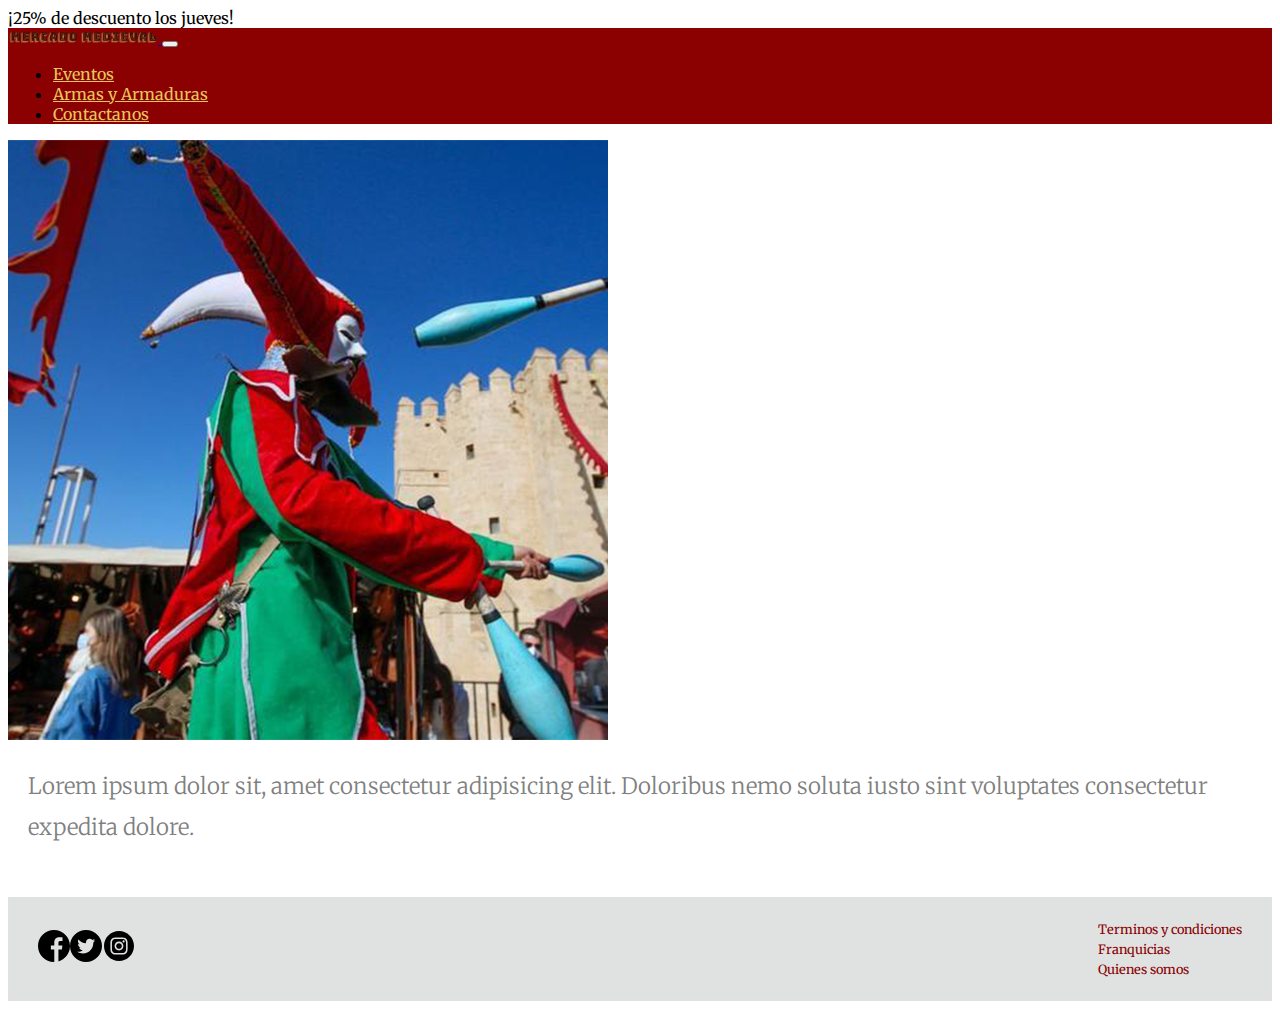
<file: pages/flip.html>
<!DOCTYPE html>
<html lang="en">
<head>
    <meta charset="UTF-8">
    <meta http-equiv="X-UA-Compatible" content="IE=edge">
    <meta name="viewport" content="width=device-width, initial-scale=1.0">
        <link rel="shortcut icon" href="../img/favicon.png" type="image/x-icon">
    <title>Mercado Medieval - Flip</title>
    <!-- link al css de BS -->
    <link href="https://cdn.jsdelivr.net/npm/bootstrap@5.2.3/dist/css/bootstrap.min.css" rel="stylesheet" integrity="sha384-rbsA2VBKQhggwzxH7pPCaAqO46MgnOM80zW1RWuH61DGLwZJEdK2Kadq2F9CUG65" crossorigin="anonymous">
    <link rel="stylesheet" href="../css/main.css">

</head>
<body>
    <div class="py-2 text-center text-secondary bg-white">
      ¡25% de descuento los jueves!
    </div>
    <!-- inicia nav -->
    <nav class="navbar navbar-expand-lg botonera sticky-top ">
        <div class="container-fluid">
          <a class="navbar-brand" href="../index.html">
            <!-- va el logo -->
            <img src="../img/logo.svg" alt="Logo de Mercado Medieval">
          </a>
          <button class="navbar-toggler" type="button" data-bs-toggle="collapse" data-bs-target="#navbarSupportedContent" aria-controls="navbarSupportedContent" aria-expanded="false" aria-label="Toggle navigation">
            <!-- aca va el btn hamburguesa -->
            <span class="navbar-toggler-icon"></span>
          </button>
          <div class="collapse navbar-collapse" id="navbarSupportedContent">

            <ul class="navbar-nav ms-auto mb-2 mb-lg-0">
              <li class="nav-item">
                <a class="nav-link" href="../pages/Eventos.html">Eventos</a>
              </li>
              <li class="nav-item">
                <a class="nav-link" href="../pages/Armas-y-Armaduras.html">Armas y Armaduras</a>
              </li>
              <li class="nav-item">
                <a class="nav-link" href="../pages/Contactanos.html">Contactanos</a>
              </li>
            </ul>
          </div>
        </div>
      </nav>
    <main class="container pt-5">
    <div class="card">
        <div class="card-front">
            <img src="../img/eventos/MERCADO_MEDIEVAL_CORDOBA.jpg" alt="" class="w-100">
        </div>
        <div class="card-back">
            <p>Lorem ipsum dolor sit, amet consectetur adipisicing elit. Doloribus nemo soluta iusto sint voluptates consectetur expedita dolore.</p>
        </div>
      </div>      
    </main>
    <footer>
        <div class="d-flex">

            <a href="https://www.facebook.com" target="_blank">
              <img src="../img/icons/facebook.svg" alt="Seguinos en Facebook"  
              width="32" 
            height="32"   

                </img>
            </a>
            <a href="https://www.twitter.com" target="_blank">
              <img src="../img/icons/twitter.svg" alt="Seguinos en Twitter"
              width="32" 
              height="32"
              

              
                  </img>
            <a href="https://www.instagram.com" target="_blank">
              <img src="../img/icons/instagram.svg" alt="Seguinos en instagram"
              width="32"
              height="32"
              style="padding-left:2px";
             </a>
        </div>


        <div>
            <a href="#">Terminos y condiciones</a>
            <a href="#">Franquicias</a>
            <a href="../pages/Quienes-somos.html">Quienes somos</a> 
        </div>
    </footer>

     <script src="https://cdn.jsdelivr.net/npm/bootstrap@5.3.0-alpha2/dist/js/bootstrap.bundle.min.js" integrity="sha384-qKXV1j0HvMUeCBQ+QVp7JcfGl760yU08IQ+GpUo5hlbpg51QRiuqHAJz8+BrxE/N" crossorigin="anonymous"></script>
</body>
</html>
</file>
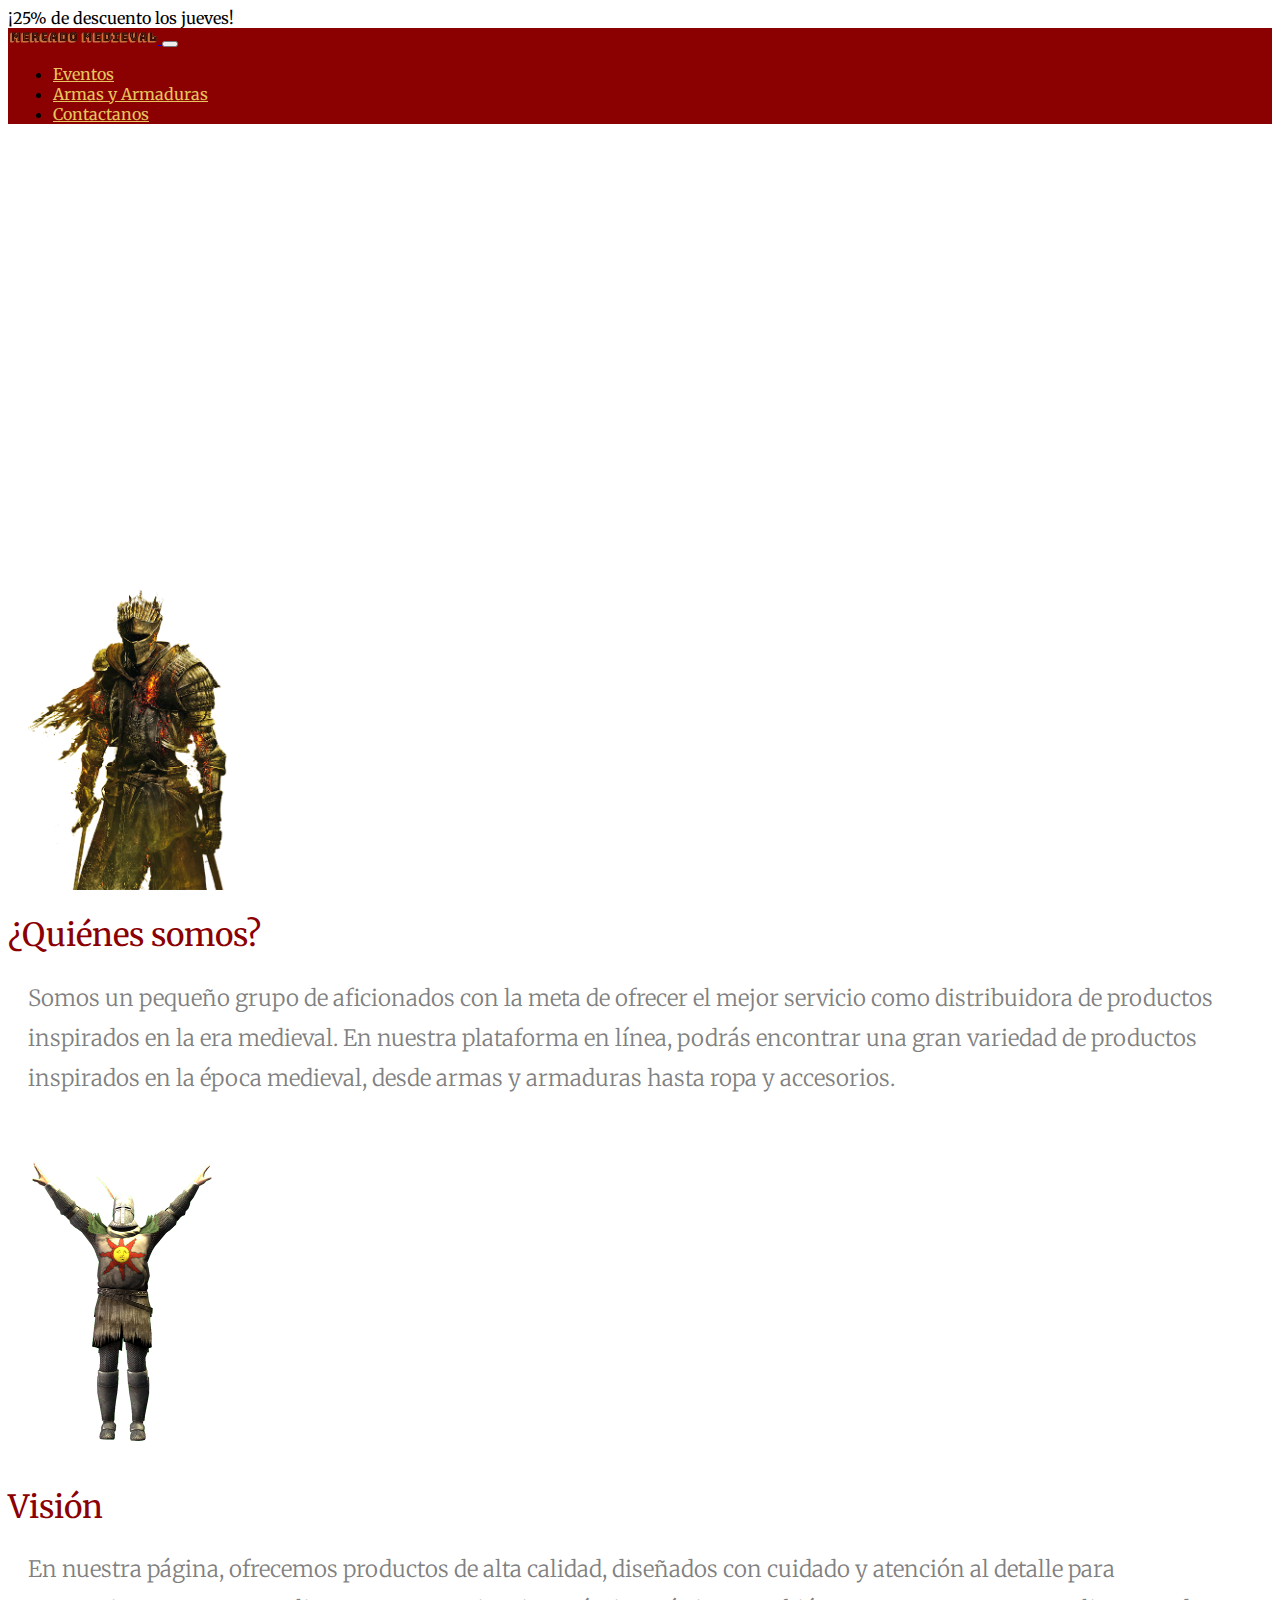
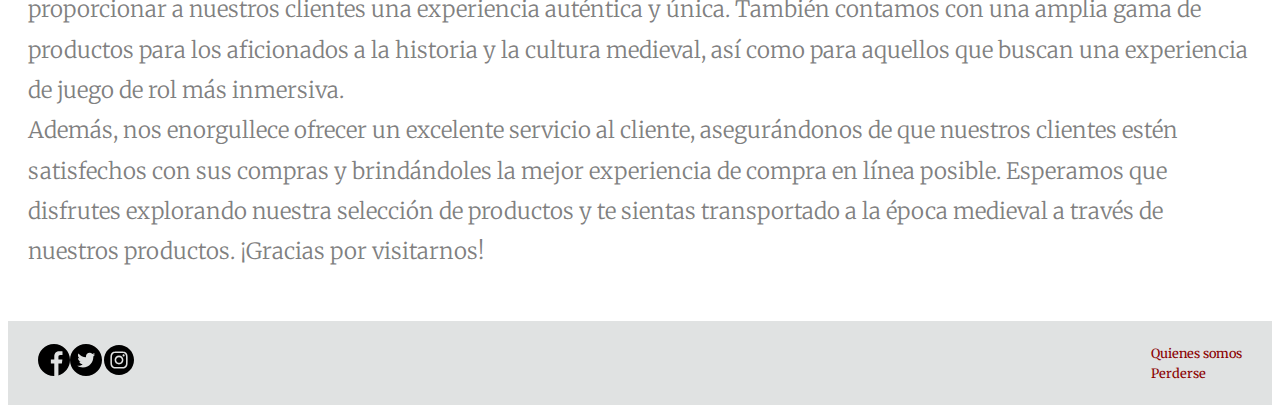
<file: pages/Quienes-somos.html>
<!DOCTYPE html>
<html lang="es">
  <head>
    <meta charset="utf-8">
    <meta http-equiv="X-UA-Compatible" content="IE=edge">
    <meta name="viewport" content="width=device-width, initial-scale=1">
    <link rel="shortcut icon" href="../img/favicon.png" type="image/x-icon">
    <title>Mercado Medieval - Quiénes-somos</title> <meta name="description" content="Pagina acerca de nosotros">
    <link href="https://cdn.jsdelivr.net/npm/bootstrap@5.3.0-alpha2/dist/css/bootstrap.min.css" rel="stylesheet" integrity="sha384-aFq/bzH65dt+w6FI2ooMVUpc+21e0SRygnTpmBvdBgSdnuTN7QbdgL+OapgHtvPp" crossorigin="anonymous">
    <link rel="stylesheet" href="../css/main.css">
  </head>
  <body>
    <div class="py-2 text-center text-secondary bg-white">
      ¡25% de descuento los jueves!
  </div>
    <!-- inicia nav -->
    <nav class="navbar navbar-expand-lg botonera sticky-top">
      <div class="container-fluid">
        <a class="navbar-brand" href="../index.html">
          <img src="../img/logo.png" alt="Logo de Mercado Medieval">
        </a>
        <button class="navbar-toggler" type="button" data-bs-toggle="collapse" data-bs-target="#navbarSupportedContent" aria-controls="navbarSupportedContent" aria-expanded="false" aria-label="Toggle navigation">
          <span class="navbar-toggler-icon"></span>
        </button>
        <div class="collapse navbar-collapse" id="navbarSupportedContent">
          <ul class="navbar-nav ms-auto mb-2 mb-lg-0">
            <li class="nav-item">
              <a class="nav-link" href="../pages/Eventos.html">Eventos</a>
            </li>
            <li class="nav-item">
              <a class="nav-link" href="../pages/Armas-y-Armaduras.html">Armas y Armaduras</a>
            </li>
            <li class="nav-item">
              <a class="nav-link" href="../pages/Contactanos.html">Contactanos</a>
            </li>
          </ul>
        </div>
      </div>
    </nav>
  <!-- Inicia header -->
    <header class="header-animated">
  </header>
    <main class="about">
        <section class="about__box text-center">
            <img src="../img/personajes/cinder_small.png" alt="adorno del quienes somos 1" class="about__img--md" style="margin: auto 20px ; width: 200; height: 300px;">
            <div>
                <h1 class="about__header--left">¿Quiénes somos?</h1>
                <p class="about__text--md">Somos un pequeño grupo de aficionados con la meta de ofrecer el mejor servicio como distribuidora de productos inspirados en la era medieval. En nuestra plataforma en línea, podrás encontrar una gran variedad de productos inspirados en la época medieval, desde armas y armaduras hasta ropa y accesorios.
                </p>
            </div>
        </section>
        <section class="about__box--reverse text-center">
            <img src="../img/personajes/solaire_small.png" alt="adorno del quienes somos 2" class="about__img--md" style="margin: 20px; width: 200; height: 300px;">
            <div>
                <h1 class="about__header--left">Visión</h1>
                <p class="about__text--md one">En nuestra página, ofrecemos productos de alta calidad, diseñados con cuidado y atención al detalle para proporcionar a nuestros clientes una experiencia auténtica y única. También contamos con una amplia gama de productos para los aficionados a la historia y la cultura medieval, así como para aquellos que buscan una experiencia de juego de rol más inmersiva.<br>
                Además, nos enorgullece ofrecer un excelente servicio al cliente, asegurándonos de que nuestros clientes estén satisfechos con sus compras y brindándoles la mejor experiencia de compra en línea posible. Esperamos que disfrutes explorando nuestra selección de productos y te sientas transportado a la época medieval a través de nuestros productos. ¡Gracias por visitarnos!
                </p>
            </div>
        </section>
    </main>
<!-- Inicia footer -->
    <footer>
      <div class="d-flex">

          <a href="https://www.facebook.com" target="_blank">
            <img src="../img/icons/facebook.svg" alt="Seguinos en Facebook"  
            width="32" 
          height="32"   

              </img>
          </a>
          <a href="https://www.twitter.com" target="_blank">
            <img src="../img/icons/twitter.svg" alt="Seguinos en Twitter"
            width="32" 
            height="32"
            

            
                </img>
          <a href="https://www.instagram.com" target="_blank">
            <img src="../img/icons/instagram.svg" alt="Seguinos en instagram"
            width="32"
            height="32"
            style="padding-left:2px";
           </a>
      </div>


      <div>
          <a href="#">Quienes somos</a> 
          <a href="../error404.html">Perderse</a> 
        </div>
  </footer>

   <script src="https://cdn.jsdelivr.net/npm/bootstrap@5.3.0-alpha2/dist/js/bootstrap.bundle.min.js" integrity="sha384-qKXV1j0HvMUeCBQ+QVp7JcfGl760yU08IQ+GpUo5hlbpg51QRiuqHAJz8+BrxE/N" crossorigin="anonymous"></script>
</body>
</html>
</file>
<file: css/main.css>
@charset "UTF-8";
@import url("https://fonts.googleapis.com/css2?family=Merriweather:wght@300;400&display=swap");

/* Inicia botonera */
.btn-gral, .btn-rounded {
  padding: 10px;
  display: flex;
  justify-content: center;
  align-items: center;
  font-size: 1.1em;
  color: darkred;
}

.btn-rounded {
  border-radius: 5px;
}

.btn:hover{
  background-color: red;
 }

 /* Inicia contenido principal */

.main-content, .main-content-gray {
  width: 100%;
  padding: 20px 50px;
  overflow-x: auto;
}

.main-content-gray {
  background-color: gray;
}

/* Inicia header */
.header-gral, .header-contacto, .header-servicios {
  height: 30vh;
  background-size: cover;
  background-position: top center;
  background-image: url(../img/headers/header-home.jpg);
}

.header-servicios {
  background-image: url(../img/headers/header2.jpg);
}

.header-contacto {
  background-image: url(../img/headers/header3.jpg);
}

/* inicia fuente e iconos */

.texto-ficticio {
  font-family: "Merriweather", serif;
  font-size: 1.1em;
  padding: 10px;
  color: black;
  text-align: left;
}

.box {
  width: 100%;
  height: 33vh;
  background-color: grey;
}

.text-1 {
  font-size: 0.25em;
}

.text-2 {
  font-size: 0.5em;
}

.text-3 {
  font-size: 0.75em;
}

.text-4 {
  font-size: 1em;
}

.text-5 {
  font-size: 1.25em;
}

.text-6 {
  font-size: 1.5em;
}

.facebook-icon {
  background-image: url(../img/icons/facebook.svg);
  width: 30px;
  height: 30px;
  background-size: 100%;
  list-style: none;
  margin-right: 6px;
}

.twitter-icon {
  background-image: url(../img/icons/twitter.svg);
  width: 30px;
  height: 30px;
  background-size: 100%;
  list-style: none;
  margin-right: 6px;
}

.instagram-icon {
  background-image: url(../img/icons/instagram.svg);
  width: 30px;
  height: 30px;
  background-size: 100%;
  list-style: none;
  margin-right: 6px;
}

/* Inicia botonera 2 */

.botonera {
  background-color: darkred;
}
.botonera ul li {
  margin-left: 5px;
}
.botonera ul li a {
  color: #e7c55f;
  font-size: 1em;
  /*Subrayado animado*/
  background-image: linear-gradient(currentColor, currentColor);
  background-position: 0% 100%;
  background-repeat: no-repeat;
  background-size: 0% 2px;
  transition: background-size 0.3s;
}
.botonera ul li a:hover {
  color: #e7c55f;
  background-size: 100% 2px;
}
.botonera img {
  width: 150px;
}

@media (width < 320px) {
  .botonera img {
    width: 100px;
    height: 100px;
  }
}
 
/* inicia textos principales */

.noticias {
  background-color: red;
}
.noticias__heading {
  color: darkred;
}
.noticias__heading--sm {
  font-size: 0.8em;
}
 
* {
  font-family: "Merriweather", serif;
  box-sizing: border-box;
}

h1,
h2,
h3 {
  color: darkred;
  font-weight: 400;
}

h1 {
  font-size: 2em;
  margin-bottom: 20px;
}

h2 {
  font-size: 1.6em;
}

h3 {
  font-size: 1.8em;
}

p {
  color: gray;
  font-size: 1.4em;
  line-height: 1.8em;
  padding: 0 20px;
  font-weight: 100;
}

label {
  color: darkred;
}

.bg-pink {
  background-color: lightgray;
}

.bg-darkred {
  background-color: darkred;
}

.text-darkred {
  color: darkred;
}

.border-darkred{
  color:darkred
}

/* inicia background viejo, desactivado por el momento */
/* .bg-pattern {
  background-image: url(../img/backgrounds/red-vintage-fabric.jpg);
  background-repeat: repeat;
  background-attachment: fixed;
} */

/* Inicia container */

.linkMore {
  color: darkred;
  font-size: 1.3em;
  text-decoration: none;
}

.contenedor {
  width: 90%;
  height: auto;
  margin: 20px auto;
  padding: 10px 50px;
  overflow-y: auto;
}

.d-flex {
  display: flex;
}

/* Inicia footer */

footer {
  padding: 20px 30px;
  margin-top: 50px;
  display: flex;
  justify-content: space-between;
  align-items: center;
  background-color: rgb(224, 226, 226);
}
footer svg {
  fill: darkred;
  width: 30px;
  margin-right: 10px;
}
footer a {
  text-decoration: none;
  display: block;
  color: darkred;
  font-size: 0.8rem;
  margin-bottom: 4px;
}

 /* Inicia productos */
.productos {
  padding: 0 30px;
  display: flex;
  flex-direction: row;
  flex-wrap: wrap;
  justify-content: space-between;
}
.productos figure {
  width: 31%;
  border-radius: 4px;
  border: solid gray 1px;
  margin-bottom: 20px;
  display: flex;
  flex-direction:column ;
  padding: 20px;
  
}
.productos figure p {
  font-size: 1rem;
  line-height: 1.2rem;
  margin: 20px 0;
  text-align: left;
}
.productos figure img {
  width: 100%;
  text-align: center;
}
.productos figure figcaption {
  color: darkred;
  font-size: 1.5rem;
  margin-top: 10px;
  flex: auto;
}
.productos figure button {
  border: solid;
  background-color: darkred;
  color: white;
  border-radius: 8px;
  padding: 10px;

  align-self: flex-end;
  display: flex;
  width: 100%;
}
/* Inicia tienda, filtros y botones */
.tienda .filters {
  padding: 0 20px 30px 30px;
}
.tienda .filters a {
  color: rgb(134, 130, 132);
  font-size: 1.3em;
  text-decoration: none;
  margin-bottom: 4px;
  text-transform: lowercase;
}
.tienda .filters a:hover {
  color: darkred;
}
.tienda .filters span {
  display: block;
  color: rgb(0, 0, 0);
  margin: 10px 0;
  letter-spacing: 1px;
}
.tienda .filters select {
  color: darkred;
  border: none;
  background-color: white;
  margin-bottom: 10px;
  font-size: 1.4em;
}
.tienda .filters li {
  padding-left: 10px;
  list-style: none;
}
.tienda .actions {
  display: flex;
  justify-content: flex-end;
  align-items: center;
  margin-top: 20px;
}
.tienda .actions button {
  margin-left: 10px;
  background-color: darkred;
  color: white;
  padding: 6px;
  border: none;
  border-radius: 3px;
}
.tienda .actions input {
  padding: 6px;
  border-radius: 3px;
  border: none;
  background-color: rgb(243, 245, 245);
}

/* Inicia tienda, productos */
.tienda {

  display: flex;
  flex-direction: column;
  grid-template-areas: "actions actions actions" "filters uno uno" "filters dos tres" "filters dos cuatro";
  gap: 5px; }

  @media (width < 768px) {

    .tienda{
        display: flex;
        flex-direction: column;}

  } 


.tienda section {
  border-radius: 10px;
}

.tienda .actions {
  padding: 0 30px;
  grid-area: actions;
  position: fixed;
  right: 0;
}

.tienda .filters {
  grid-area: filters;
}

/* Inicia animaciones */
@keyframes animatedHeader {
  0% {
    background-image: url(../img/headers/header.jpg);
  }
  25% {
    background-image: url(../img/headers/header2.jpg);
  }
  50% {
    background-image: url(../img/headers/header3.jpg);
  }
  75% {
    background-image: url(../img/headers/header4.jpg);
  }
  100% {
    background-image: url(../img/headers/header5.jpg);
  }
}
.header-animated {
  height: 50vh;
  background-size: cover;
  animation-name: animatedHeader;
  animation-duration: 20s;
  animation-iteration-count: infinite;
}



/* Incia workaround del responsive de index*/
@media (width < 768px){

  .productos figure{
      width: 100%;
  }
  
      .productos figure p{
          padding: 0 20px;
          font-size: 1em;
      }
  
      .productos figure img{
          width: 50%;
      }
  
      .productos figure button{
          width: 90%;
      }
  p{
      font-size: 2em;
      padding: 0 10px;
  }
}
</file>
